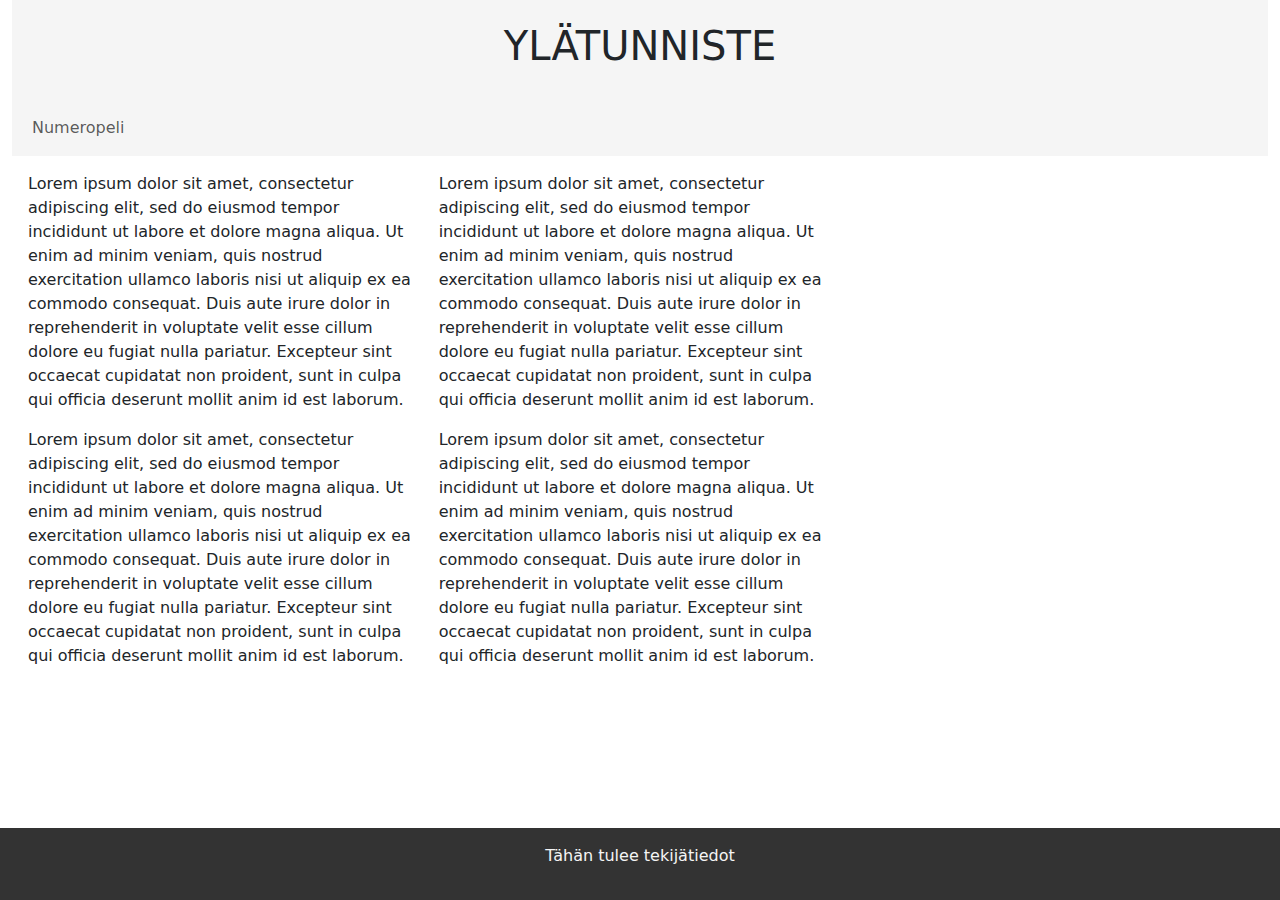
<file: index.html>
<!DOCTYPE html>
<html lang="en" class="h-100">
<head>
    <meta charset="UTF-8">
    <meta name="viewport" content="width=device-width, initial-scale=1.0">
    <title>Numeroseikkailu</title>
    <link href="https://cdn.jsdelivr.net/npm/bootstrap@5.3.3/dist/css/bootstrap.min.css" rel="stylesheet" integrity="sha384-QWTKZyjpPEjISv5WaRU9OFeRpok6YctnYmDr5pNlyT2bRjXh0JMhjY6hW+ALEwIH" crossorigin="anonymous">
    <link href="./css/style.css" rel="stylesheet">
</head>
<body class="d-flex flex-column h-100">
    <div class="container-fluid flex-shrink-0">
        <header class="d-flex justify-content-center align-items-center">
            <h1>YLÄTUNNISTE</h1>
        </header>
        <nav class="navbar navbar-expand-md">
            <div class="container-fluid">
              <button class="navbar-toggler" type="button"
                data-bs-toggle="collapse" 
                data-bs-target="#navbarSupportedContent" 
                aria-controls="navbarSupportedContent" 
                aria-expanded="false" 
                aria-label="Toggle navigation">
                <span class="navbar-toggler-icon"></span>
              </button>
              <div class="collapse navbar-collapse" id="mainmenu">
                <ul class="navbar-nav">
                  <li class="nav-item"><a class="nav-link" href="index2.html">Numeropeli</a></li>
                </ul>     
              </div> 
            </div>
        </nav>
        <div class="row">
            <div class="col-md-8 p-3">
                <div class="container-fluid">
                    <div class="row">
                        <article class="col-md-6"><p>Lorem ipsum dolor sit amet, consectetur adipiscing elit, sed do eiusmod tempor incididunt ut labore et dolore magna aliqua. Ut enim ad minim veniam, quis nostrud exercitation ullamco laboris nisi ut aliquip ex ea commodo consequat. Duis aute irure dolor in reprehenderit in voluptate velit esse cillum dolore eu fugiat nulla pariatur. Excepteur sint occaecat cupidatat non proident, sunt in culpa qui officia deserunt mollit anim id est laborum.</p></article>
                        <article class="col-md-6"><p>Lorem ipsum dolor sit amet, consectetur adipiscing elit, sed do eiusmod tempor incididunt ut labore et dolore magna aliqua. Ut enim ad minim veniam, quis nostrud exercitation ullamco laboris nisi ut aliquip ex ea commodo consequat. Duis aute irure dolor in reprehenderit in voluptate velit esse cillum dolore eu fugiat nulla pariatur. Excepteur sint occaecat cupidatat non proident, sunt in culpa qui officia deserunt mollit anim id est laborum.</p></article>
                        <article class="col-md-6"><p>Lorem ipsum dolor sit amet, consectetur adipiscing elit, sed do eiusmod tempor incididunt ut labore et dolore magna aliqua. Ut enim ad minim veniam, quis nostrud exercitation ullamco laboris nisi ut aliquip ex ea commodo consequat. Duis aute irure dolor in reprehenderit in voluptate velit esse cillum dolore eu fugiat nulla pariatur. Excepteur sint occaecat cupidatat non proident, sunt in culpa qui officia deserunt mollit anim id est laborum.</p></article>
                        <article class="col-md-6"><p>Lorem ipsum dolor sit amet, consectetur adipiscing elit, sed do eiusmod tempor incididunt ut labore et dolore magna aliqua. Ut enim ad minim veniam, quis nostrud exercitation ullamco laboris nisi ut aliquip ex ea commodo consequat. Duis aute irure dolor in reprehenderit in voluptate velit esse cillum dolore eu fugiat nulla pariatur. Excepteur sint occaecat cupidatat non proident, sunt in culpa qui officia deserunt mollit anim id est laborum.</p></article>
                    </div>
                </div>
            </div>
        </div>
    </div>
    <footer class="footer mt-auto py-3">
        <div class="container-fluid">
            <div class="row">
                <p class="col-12 footer-text">Tähän tulee tekijätiedot</p>
            </div>
        </div>
    </footer>
    <script src="https://cdn.jsdelivr.net/npm/bootstrap@5.3.3/dist/js/bootstrap.bundle.min.js" integrity="sha384-YvpcrYf0tY3lHB60NNkmXc5s9fDVZLESaAA55NDzOxhy9GkcIdslK1eN7N6jIeHz" crossorigin="anonymous"></script>
</body>
</html>
</file>
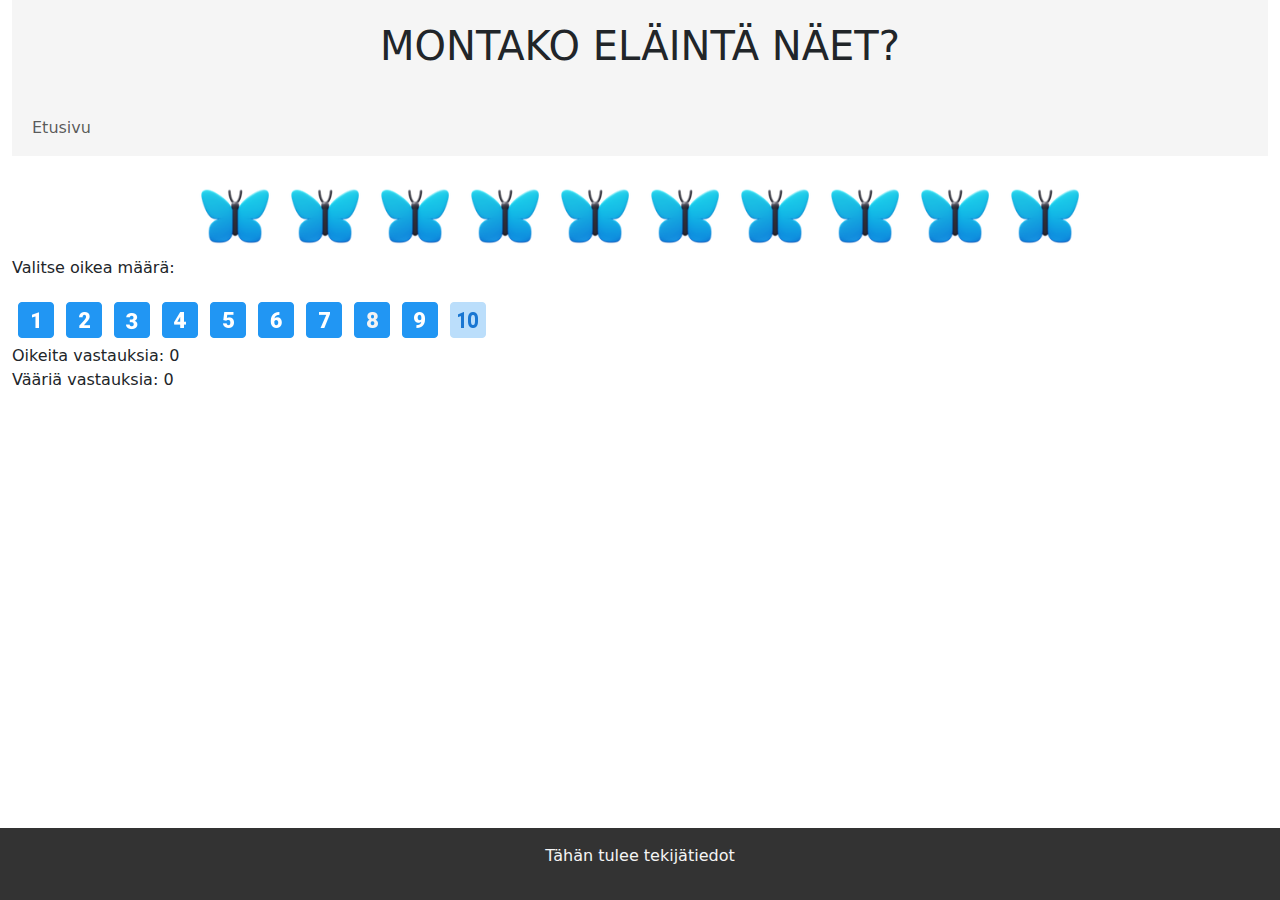
<file: index2.html>
<!DOCTYPE html>
<html lang="en" class="h-100">
<head>
    <meta charset="UTF-8">
    <meta name="viewport" content="width=device-width, initial-scale=1.0">
    <title>Numeroseikkailu</title>
    <link href="https://cdn.jsdelivr.net/npm/bootstrap@5.3.3/dist/css/bootstrap.min.css" rel="stylesheet" integrity="sha384-QWTKZyjpPEjISv5WaRU9OFeRpok6YctnYmDr5pNlyT2bRjXh0JMhjY6hW+ALEwIH" crossorigin="anonymous">
    <link href="./css/style.css" rel="stylesheet">
</head>
<body class="d-flex flex-column h-100">
    <div class="container-fluid flex-shrink-0">
        <header class="d-flex justify-content-center align-items-center">
            <h1>MONTAKO ELÄINTÄ NÄET?</h1>
            <button id="next-button" style="display: none;"> 
                <img src="img/next.png" alt="Seuraava">
            </button>
        </header>
        <nav class="navbar navbar-expand-md">
            <div class="container-fluid">
              <button class="navbar-toggler" type="button"
                data-bs-toggle="collapse" 
                data-bs-target="#navbarSupportedContent" 
                aria-controls="navbarSupportedContent" 
                aria-expanded="false" 
                aria-label="Toggle navigation">
                <span class="navbar-toggler-icon"></span>
              </button>
              <div class="collapse navbar-collapse" id="mainmenu">
                <ul class="navbar-nav">
                  <li class="nav-item"><a class="nav-link" href="index.html">Etusivu</a></li>
                </ul>     
              </div> 
            </div>
        </nav>
        <div id="animal-container"></div>
        <div>
            <p id="centered-text">Valitse oikea määrä:</p>
            <div id="number-container"></div>
        </div>
        <div id="feedback" class="feedback"></div>
        <div>
            <label>Oikeita vastauksia: <output id="correct-count"></output></label><br>
            <label>Vääriä vastauksia: <output id="incorrect-count"></output></label>
            <output></output>
        </div>
        <script src="./js/functions.js"></script>
    </div>
    <footer class="footer mt-auto py-3">
        <div class="container-fluid">
            <div class="row">
                <p class="col-12 footer-text">Tähän tulee tekijätiedot</p>
            </div>
        </div>
    </footer>
    <script src="https://cdn.jsdelivr.net/npm/bootstrap@5.3.3/dist/js/bootstrap.bundle.min.js" integrity="sha384-YvpcrYf0tY3lHB60NNkmXc5s9fDVZLESaAA55NDzOxhy9GkcIdslK1eN7N6jIeHz" crossorigin="anonymous"></script>
</body>
</html>
</file>
<file: css/style.css>
header {
    background-color: #f5f5f5;
    height: 100px;
}

nav {
    background-color: #f5f5f5;
}

footer {
    background-color: #333;
    color: #f5f5f5;
    text-align: center;
}

/* Numeropelin muotoilu */

#animal-container {
    display: flex;
    flex-wrap: wrap;
    gap: 10px;
    justify-content: center;
    margin-top: 20px;
}
.animal {
    width: 80px;
    height: auto;
}
</file>
